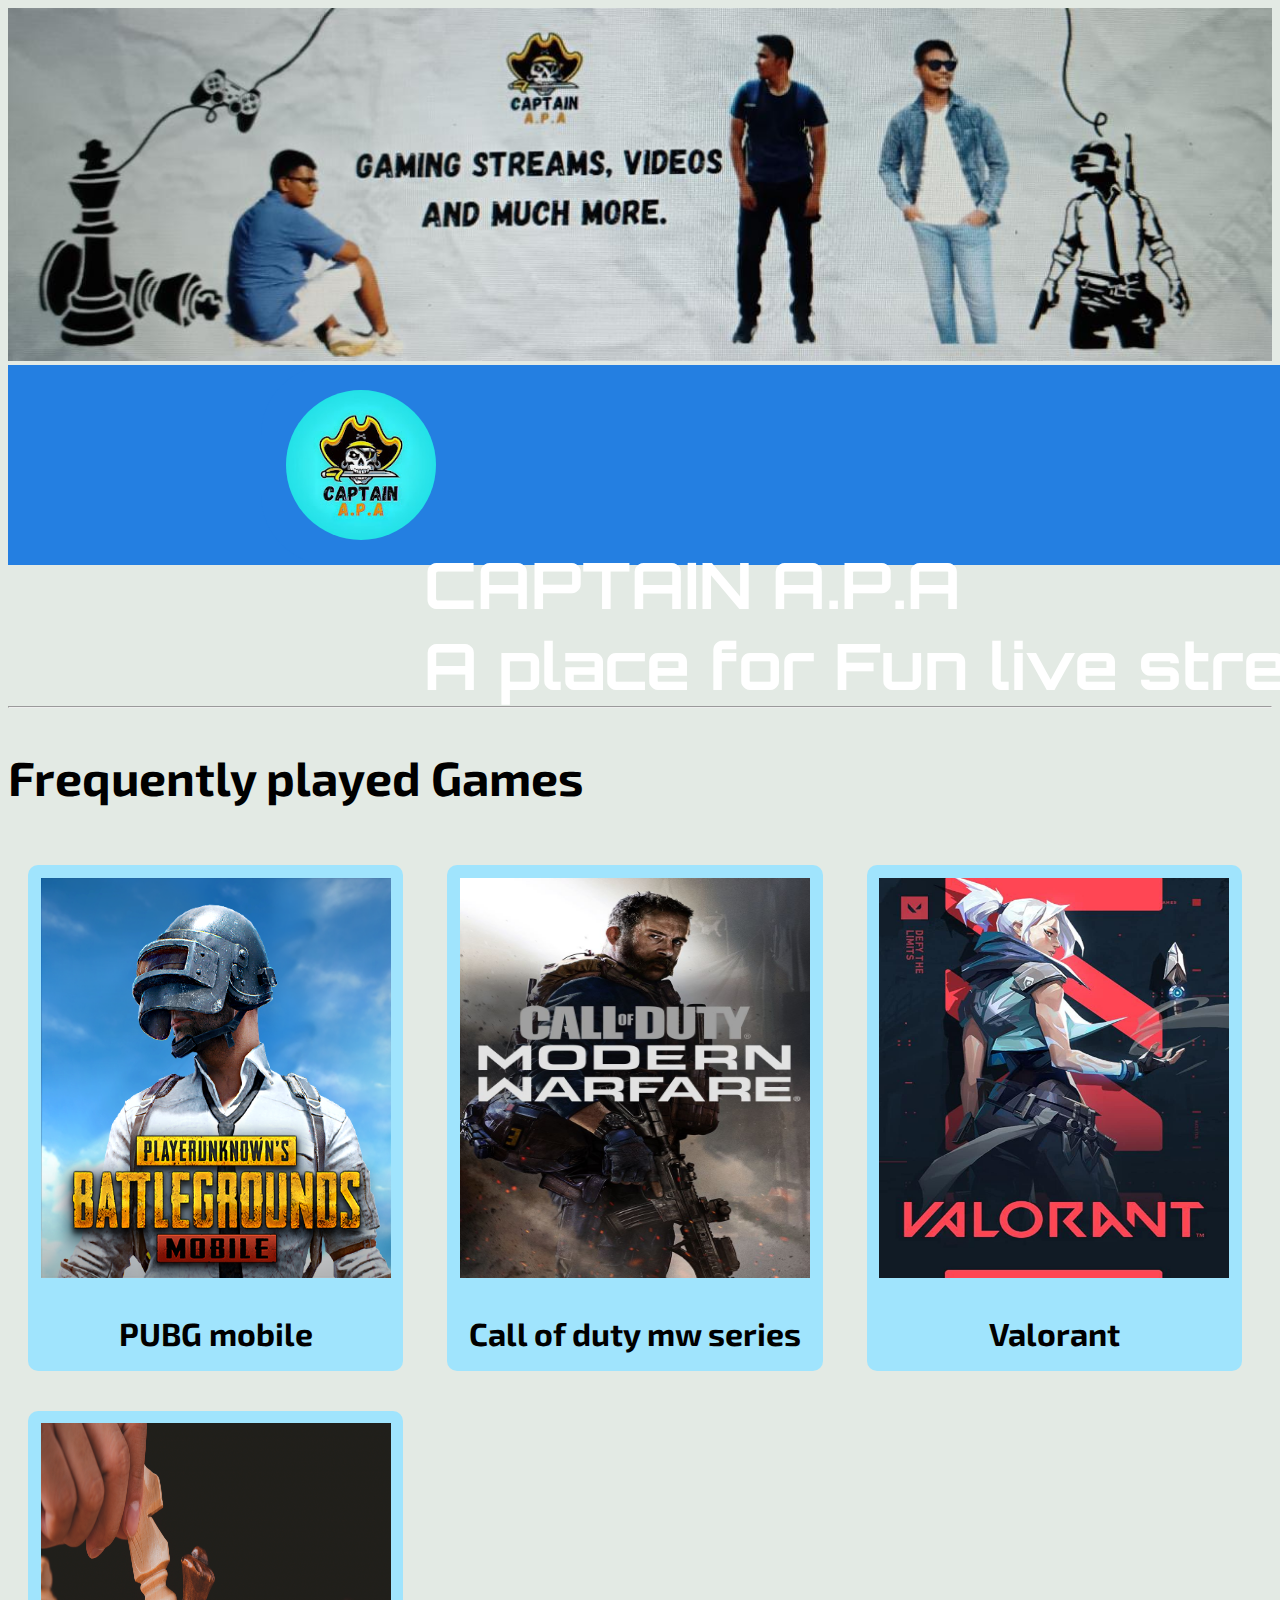
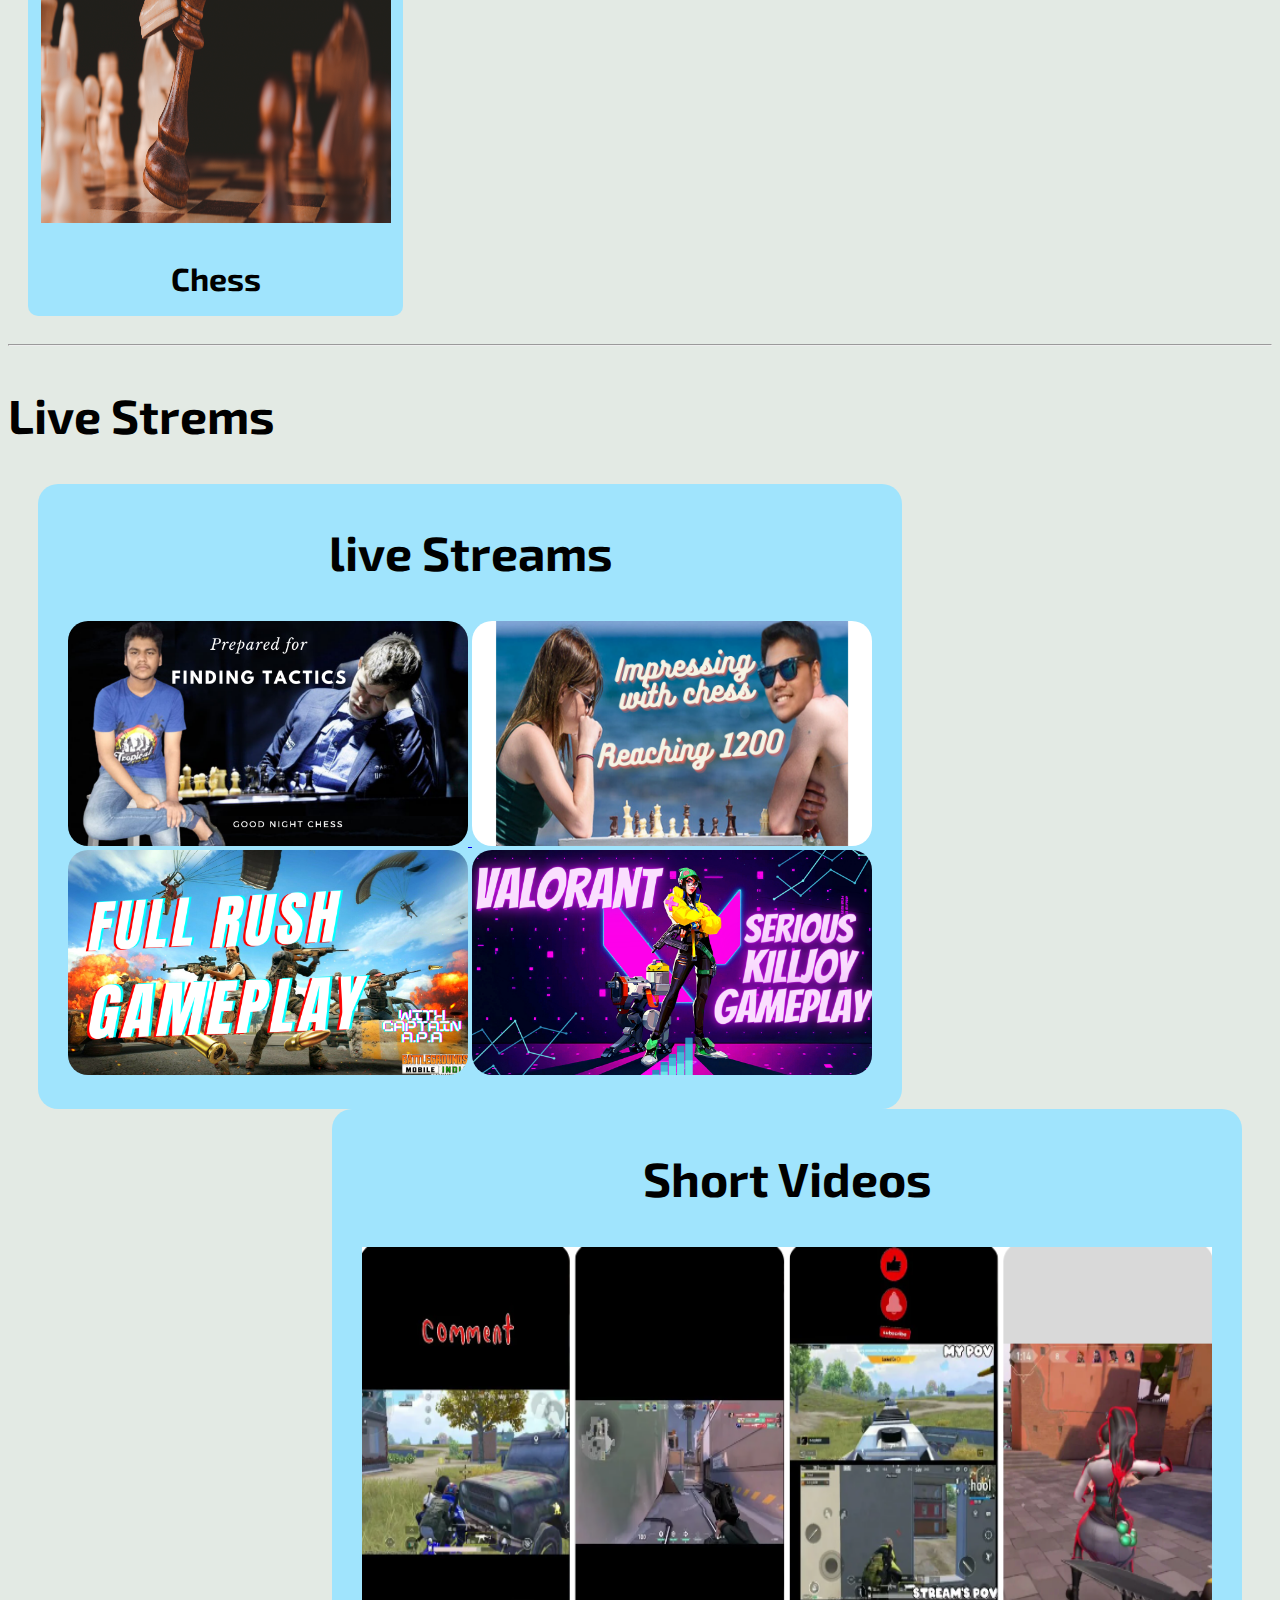
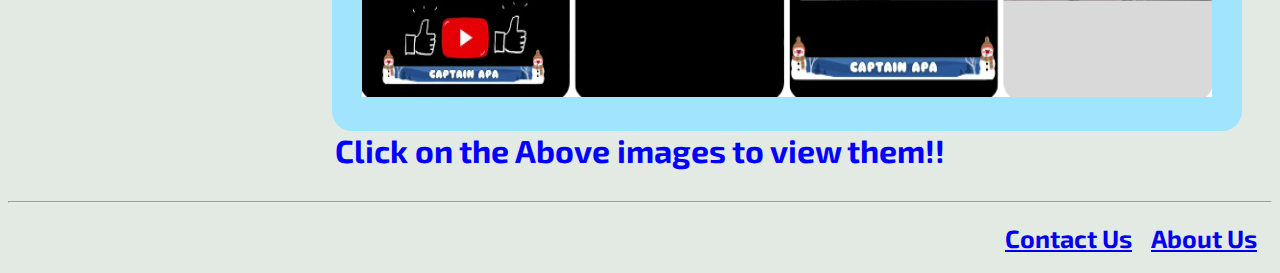
<file: index.html>
<!DOCTYPE html>
<html lang="en">
<head>
    <meta charset="UTF-8">
    <meta http-equiv="X-UA-Compatible" content="IE=edge">
    <meta name="viewport" content="width=device-width, initial-scale=1.0">
    <link rel="stylesheet" href="./style.css">
    <link rel="preconnect" href="https://fonts.googleapis.com">
    <link rel="preconnect" href="https://fonts.gstatic.com" crossorigin>
    <link href="https://fonts.googleapis.com/css2?family=Orbitron&display=swap" rel="stylesheet">
    <link rel="preconnect" href="https://fonts.googleapis.com">
    <link rel="preconnect" href="https://fonts.gstatic.com" crossorigin>
    <link href="https://fonts.googleapis.com/css2?family=Exo+2&display=swap" rel="stylesheet">
    <title>CAPTAIN APA</title>
</head>
<body>
    <img class="banner" src="./images/banner.jpeg" alt="">
    <div style="background-color: rgb(36, 127, 225);">
        <div class="head-div">
            <div class="img-header">
                <img class="profile" src="./images/channels4_profile.jpg" alt="">
            </div>
            <div class="text-header">
                <h1><span>CAPTAIN A.P.A</span><br>A place for Fun live streams</h1>
            </div>
        </div>
    </div>
    <hr>
    <div class="games">
        <h2>Frequently played Games</h2>
        <div class="card" id="pubgm">
            <img src="./images/pubg.png" alt="pubgm image">
            <h3>PUBG mobile</h3>
            <!-- <p>Lorem ipsum, dolor sit amet consectetur adipisicing elit. Iusto delectus quisquam odit doloribus, earum minus asperiores porro laboriosam nesciunt tempora quo magnam voluptatem placeat perferendis voluptate incidunt corporis ratione voluptatum.</p> -->
        </div>

        <div class="card" id="cod">
            <img src="./images/cod mw.jpeg" alt="cod image">
            <h3>Call of duty mw series</h3>
            <!-- <p>Lorem ipsum dolor sit amet consectetur adipisicing elit. Est, vitae harum. Nobis delectus odio consectetur quo minus suscipit sint possimus earum, quia, debitis molestiae unde quisquam voluptas esse voluptatibus voluptatem.</p> -->
        </div>

        <div class="card" id="valorant">
            <img src="./images/valo.jpg" alt="valorant image">
            <h3>Valorant</h3>
            <!-- <p>Lorem ipsum dolor sit amet consectetur, adipisicing elit. Blanditiis mollitia omnis culpa quod, soluta nam, earum deserunt doloribus voluptate impedit voluptatibus a nulla facilis ratione aliquid laborum accusamus esse fugit?</p> -->
        </div>

        <div class="card" id="chess">
            <img src="./images/chess.png" alt="chess image">
            <h3>Chess</h3>
            <!-- <p>Lorem ipsum dolor sit amet consectetur adipisicing elit. Sint, et provident rerum reprehenderit ullam magnam quis quas deserunt numquam aspernatur deleniti. Praesentium minus voluptate asperiores aut amet porro, vel adipisci?</p> -->
        </div>
    </div>
    <hr>
    <div>
        <div>
            <h2>Live Strems</h2>
            <div class="live ss">
                <h2 style="text-align: center;">live Streams</h2>
                <a href="https://www.youtube.com/@captaina.p.a8035/streams"> <img src="./images/finding tactics.png" alt=""> </a>
                <a href="https://www.youtube.com/@captaina.p.a8035/streams"><img src="./images/chess1.png" alt=""></a>
                <a href="https://www.youtube.com/@captaina.p.a8035/streams"><img src="./images/BATTLEGROUNDS MOBILE INDIA.png" alt=""></a>
                <a href="https://www.youtube.com/@captaina.p.a8035/streams"><img src="./images/valo-nail.png" alt="" ></a>
            </div>
        </div>

        <div>
            <div class="shorts">
                <h2 style="text-align: center;">Short Videos</h2>
                <a href="https://www.youtube.com/@captaina.p.a8035/shorts"><img src="./images/shorts 1.png" alt=""></a>
                <!-- <a href=""><img src="./images/shorts 2.png" alt=""></a> -->
            </div>
        </div>
        <p style="clear: both; text-align: center; margin-top: 20px; color: blue; font-weight: bold;">Click on the Above images to view them!!</p>
    </div>
    <hr>
    <footer>
        <a href="./contact.html">Contact Us</a>
        <a href="./about-us.html">About Us</a>
    </footer>
    
</body>
</html>
</file>
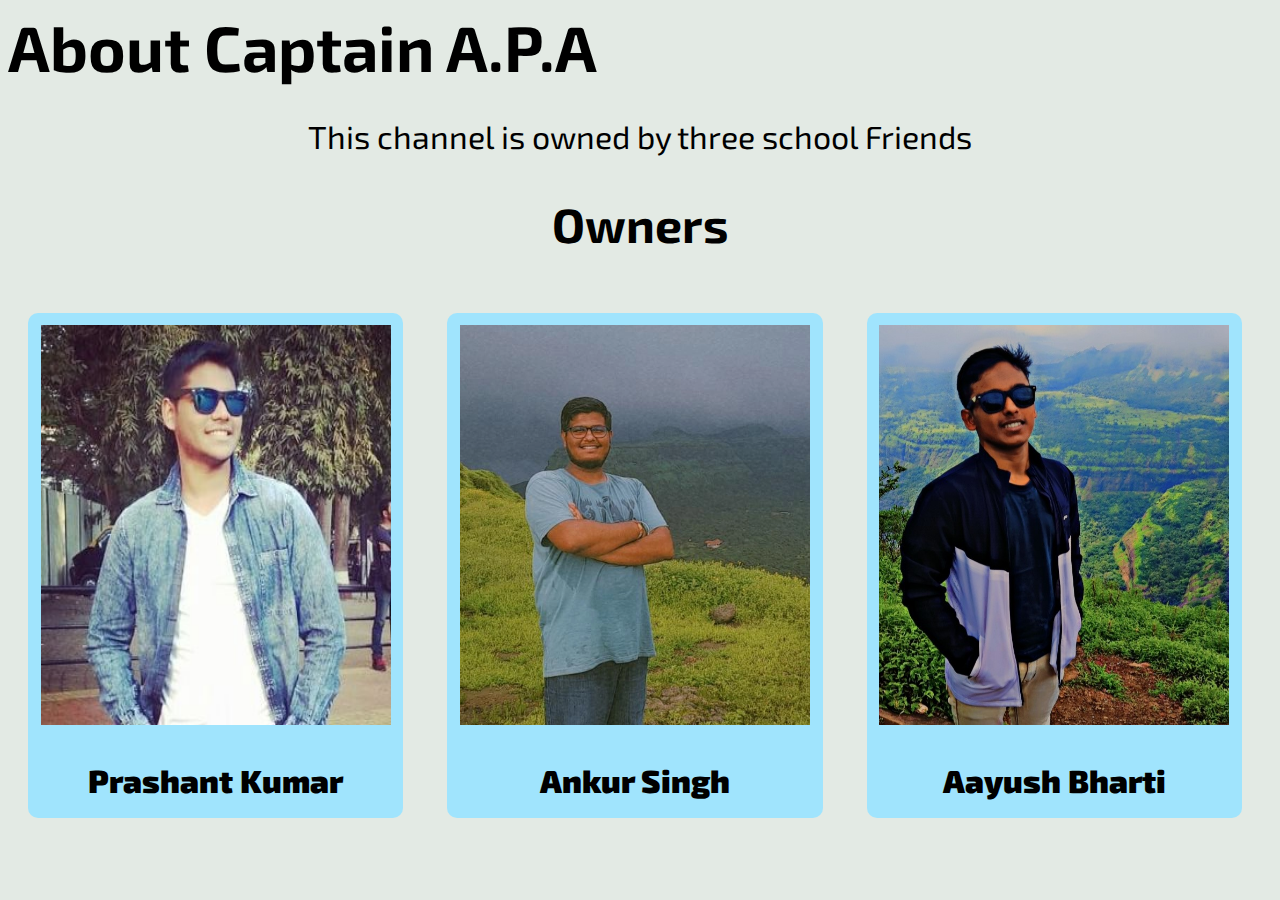
<file: about-us.html>
<!DOCTYPE html>
<html lang="en">
<head>
    <meta charset="UTF-8">
    <meta http-equiv="X-UA-Compatible" content="IE=edge">
    <meta name="viewport" content="width=device-width, initial-scale=1.0">
    <link rel="stylesheet" href="./style.css">
    <link rel="preconnect" href="https://fonts.googleapis.com">
    <link rel="preconnect" href="https://fonts.gstatic.com" crossorigin>
    <link href="https://fonts.googleapis.com/css2?family=Exo+2&display=swap" rel="stylesheet">
    <title>CAPTAIN A.P.A</title>
</head>
<body>
    <h1 style="font-family: 'Exo 2', sans-serif;">About Captain A.P.A</h1>
    <div>
        <p>This channel is owned by three school Friends</p>
        <h2 style="text-align: center;">Owners</h2>

        <div class="card prashant">
            <img src="./images/prashant.jpg" alt="">
            <h3><b>Prashant Kumar</b></h3>
            <!-- <p>
                <ul>
                    <li>live Streaming
                        <ol>
                            <li>chess</li>
                            <li>valorant</li>
                            <li>call of duty MW</li>
                            <li>Pubg mobile</li>
                        </ol>
                    </li>
                </ul>
            </p> -->
        </div>

        <div class="card ankur">
            <img src="./images/ankur.png" alt="">
            <h3><b>Ankur Singh</b></h3>
        </div>

        <div class="card bharti">
            <img src="./images/bhart.jpg" alt="">
            <h3><b>Aayush Bharti</b></h3>
        </div>
    </div>

</body>
</html>
</file>
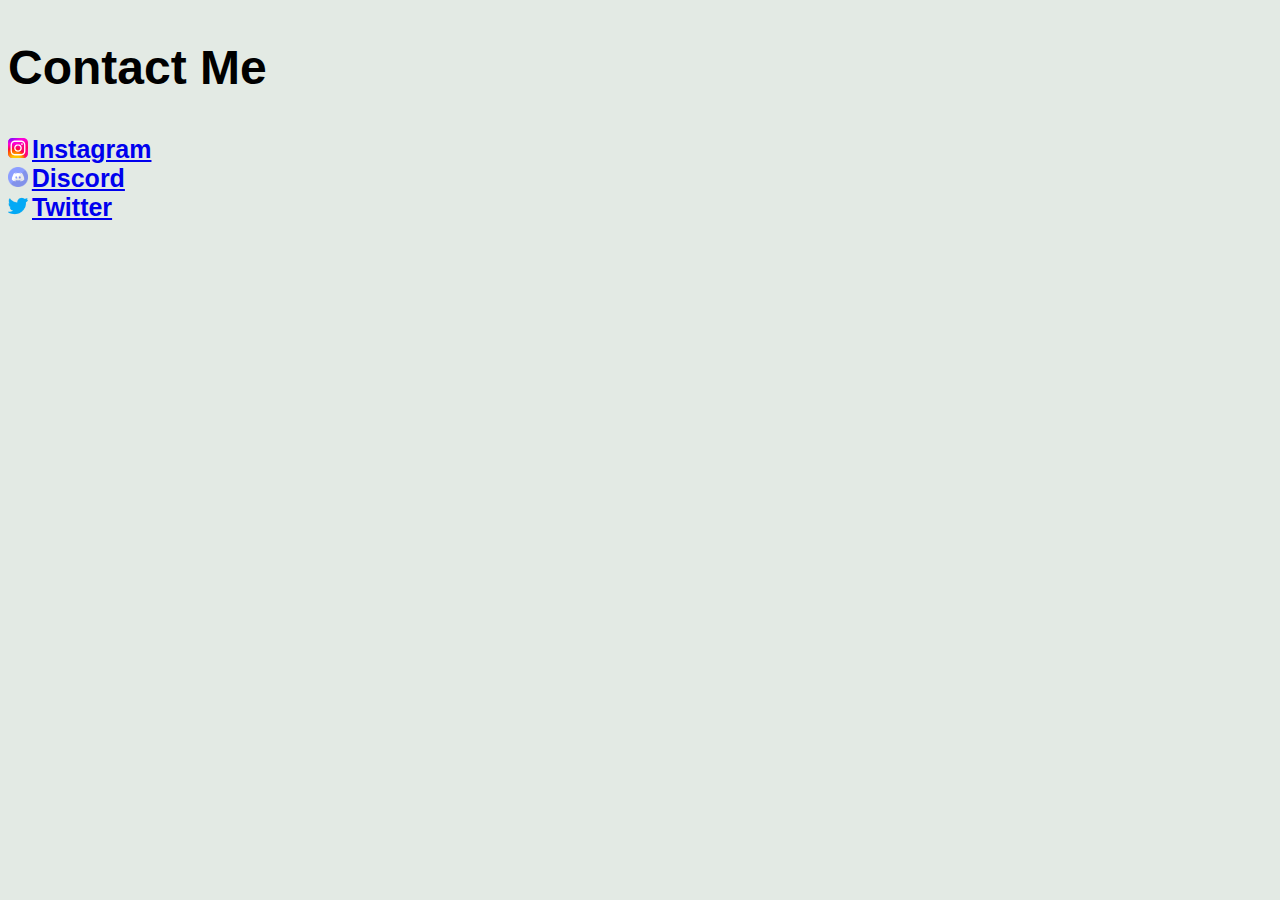
<file: contact.html>
<!DOCTYPE html>
<html lang="en">
<head>
    <meta charset="UTF-8">
    <meta http-equiv="X-UA-Compatible" content="IE=edge">
    <meta name="viewport" content="width=device-width, initial-scale=1.0">
    <title>CAPTAIN A.P.A</title>
    <link rel="stylesheet" href="./style.css">
</head>
<body>
    <h2>Contact Me</h2>
    <img style="height: 20px;" src="./images/Instagram_logo.svg" alt="">
    <a class="contact" href="https://www.instagram.com/captain__apa/">Instagram</a> <br>
    <img style="height: 20px;" src="./images/discord.png" alt="">
    <a class="contact" href="https://discord.com/invite/b8d8SCAW">Discord</a> <br>
    <img style="height: 20px;" src="./images/twitter.avif" alt="">
    <a class="contact" href="https://twitter.com/CAPTAIN_APA">Twitter</a>
</body>
</html>
</file>
<file: style.css>
.card img{
    height: 400px;
    width: 350px;
}

.card{
    width: 350px;
    height: 480px;
    display: inline-block;
    margin: 20px;
    background-color: rgb(160, 228, 253);
    padding: 1%;
    border-radius: 10px;
}

#chess img{
    width: 350px;
}

h1{
    text-align: center;
    display: inline;
    font-size: 4rem;
    font-family: 'Orbitron', sans-serif;
}

.profile{
    border-radius: 50%;
    height: 150px;
}


.head-div{
    background-color:  rgb(36, 127, 225);
    width: 1150px;
    height: 150px;
    position: relative;
    left: 20%;
    padding: 2%;
    border-radius: 70px;
    
}

.img-header{
    display: inline;
    float: left;
}

.text-header{
    display: inline;
    float: right;
    color: white;
}

.text-header > h1{
    text-align: center;
}

h2{
    clear: both;
    font-size: 3rem;
    font-family: 'Exo 2', sans-serif;

}

h3, p{
    text-align: center;
    font-size: 2rem;
    font-family: 'Exo 2', sans-serif;
}

.banner{
    width: 100%;
}

body{
    background-color: rgb(227, 234, 228);
}

.live img{
    width: 400px;
    display: inline;
    border-radius: 20px;
}

.live{
    width: 804px;
    float: left;
    background-color: rgb(160, 228, 253);
    padding-bottom: 30px;
    padding-right: 30px;
    padding-left: 30px;
    border-radius: 20px;
    margin-left: 30px;
}

.shorts img{
    width: 850px;
    height: 450px;
    display: inline;
}

.shorts{
    display: inline;
    float: right;
    background-color: rgb(160, 228, 253);
    padding-bottom: 30px;
    padding-right: 30px;
    padding-left: 30px;
    border-radius: 20px;
    margin-right: 30px;
}

footer > a, footer > a, .contact{
    font-size: 25px;
    font-family: 'Exo 2', sans-serif;
    margin-right: 15px;
    font-weight: bolder;
    
}

footer{
    text-align: left;
    clear: both;
    text-align: right;
    margin-top: 20px;
    margin-bottom: 20px;
}
hr{
    clear: both;
}

/* .contact{
    font-size: 30px;
} */
</file>
